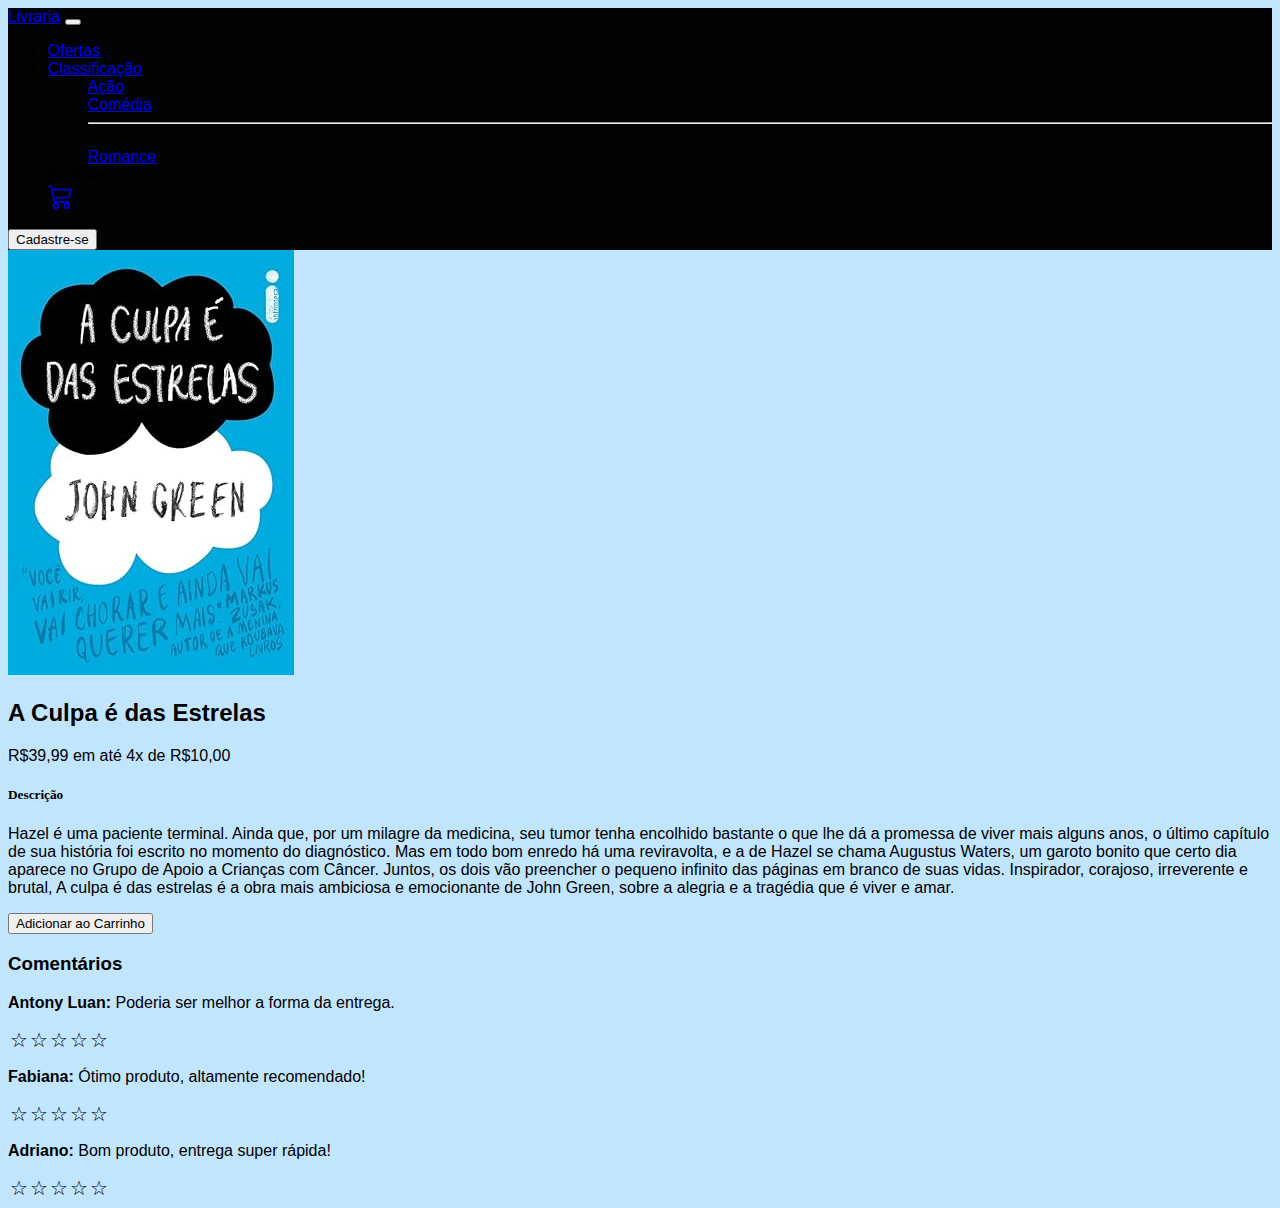
<file: acpde.html>
<!--Detalhe do produto--->
<!doctype html>
<html lang="pt-br">
  <head>
    <meta charset="utf-8">
    <meta name="viewport" content="width=device-width, initial-scale=1">
    <title>Detalhes</title>
    <link rel="stylesheet" href="style.css">
    <link href="https://cdn.jsdelivr.net/npm/bootstrap@5.3.2/dist/css/bootstrap.min.css" rel="stylesheet" integrity="sha384-T3c6CoIi6uLrA9TneNEoa7RxnatzjcDSCmG1MXxSR1GAsXEV/Dwwykc2MPK8M2HN" crossorigin="anonymous">


    <style>
      body {
          background-color: rgb(193, 229, 253);
      }
  </style>
    

<body>
      <!----nav---->
      <nav class="navbar navbar-expand-lg navbar-dark bg-dark">
        <div class="container-fluid">
          <a class="navbar-brand" href="index.html">Livraria</a>
          <button class="navbar-toggler" type="button" data-bs-toggle="collapse" data-bs-target="#navbarSupportedContent" aria-controls="navbarSupportedContent" aria-expanded="false" aria-label="Toggle navigation">
            <span class="navbar-toggler-icon"></span>
          </button>
          <div class="collapse navbar-collapse" id="navbarSupportedContent">
            <ul class="navbar-nav me-auto mb-2 mb-lg-0">
              <li class="nav-item">
                <a class="nav-link active" aria-current="page" href="ofertas.html">Ofertas</a>
              </li>

              <li class="nav-item dropdown">
                <a class="nav-link dropdown-toggle" href="#" role="button" data-bs-toggle="dropdown" aria-expanded="false">
                    Classificação
                </a>

                <ul class="dropdown-menu">
                  <li><a class="dropdown-item" href="ação.html">Ação</a></li>
                  <li><a class="dropdown-item" href="comédia.html">Comédia</a></li>
                  <li><hr class="dropdown-divider"></li>
                  <li><a class="dropdown-item" href="romance.html">Romance</a></li>
                </ul>
              </li>
              <li class="nav-item">
                <a class="nav-link disabled" aria-disabled="true">Biblioteca</a>
              </li>
              <a href="carrinho.html">
                <svg xmlns="http://www.w3.org/2000/svg" width="25" height="25" fill="currentColor" class="bi bi-cart3" viewBox="0 0 16 16">
                  <path d="M0 1.5A.5.5 0 0 1 .5 1H2a.5.5 0 0 1 .485.379L2.89 3H14.5a.5.5 0 0 1 .49.598l-1 5a.5.5 0 0 1-.465.401l-9.397.472L4.415 11H13a.5.5 0 0 1 0 1H4a.5.5 0 0 1-.491-.408L2.01 3.607 1.61 2H.5a.5.5 0 0 1-.5-.5M3.102 4l.84 4.479 9.144-.459L13.89 4H3.102zM5 12a2 2 0 1 0 0 4 2 2 0 0 0 0-4m7 0a2 2 0 1 0 0 4 2 2 0 0 0 0-4m-7 1a1 1 0 1 1 0 2 1 1 0 0 1 0-2m7 0a1 1 0 1 1 0 2 1 1 0 0 1 0-2"/>
                </svg>
              </a>
            </ul>
            <form class="d-flex" role="search">
              <a href="cadastrar.html" role="button"> <button type="button" class="btn btn-outline-success" type="submit">Cadastre-se</button>
              </a>
            </form>
          </div>
        </div>
      </nav>
      
      <!-- Detalhes do Produto -->
    <div class="container mt-5">
        <div class="row">
            <div class="col text-center">
                <img src="img/aCulpaEDasEstrelas.jpg" class="img-fluid" alt="">
            </div>
            <div class="col">
                <h2>A Culpa é das Estrelas</h2>
                <p class="lead">R$39,99 em até 4x de R$10,00</p>
                <h5>Descrição</h5>
                <p>Hazel é uma paciente terminal. Ainda que, por um milagre da medicina, seu tumor tenha encolhido bastante o que lhe dá a promessa de viver mais alguns anos, o último capítulo de sua história foi escrito no momento do diagnóstico.
                  Mas em todo bom enredo há uma reviravolta, e a de Hazel se chama Augustus Waters, um garoto bonito que certo dia aparece no Grupo de Apoio a Crianças com Câncer. Juntos, os dois vão preencher o pequeno infinito das páginas em branco de suas vidas.
                  Inspirador, corajoso, irreverente e brutal, A culpa é das estrelas é a obra mais ambiciosa e emocionante de John Green, sobre a alegria e a tragédia que é viver e amar.</p>
                <a href="carrinho.html">    
                <button type="button" class="btn btn-primary">Adicionar ao Carrinho</button>
                </a>
            </div>
        </div>

        <!-- Seção de Comentários -->
        <div class="mt-5">
            <h3>Comentários</h3>
            <div class="media">
              <p><strong>Antony Luan:</strong> Poderia ser melhor a forma da entrega.</p>
              <div class="rating">
                  <span>☆</span><span>☆</span><span>☆</span><span>☆</span><span>☆</span>
              </div>
            </div>
            <div class="media">
              <p><strong>Fabiana:</strong> Ótimo produto, altamente recomendado!</p>
            <div class="rating">
                <span>☆</span><span>☆</span><span>☆</span><span>☆</span><span>☆</span>
            </div>
            <div class="media">
              <p><strong>Adriano:</strong> Bom produto, entrega super rápida!</p>
            <div class="rating">
                <span>☆</span><span>☆</span><span>☆</span><span>☆</span><span>☆</span>
            </div>
            </div>
        </div>
    </div>
    
     



    <script src="https://cdn.jsdelivr.net/npm/bootstrap@5.3.2/dist/js/bootstrap.bundle.min.js" integrity="sha384-C6RzsynM9kWDrMNeT87bh95OGNyZPhcTNXj1NW7RuBCsyN/o0jlpcV8Qyq46cDfL" crossorigin="anonymous"></script>
  </body>
</html>
</file>
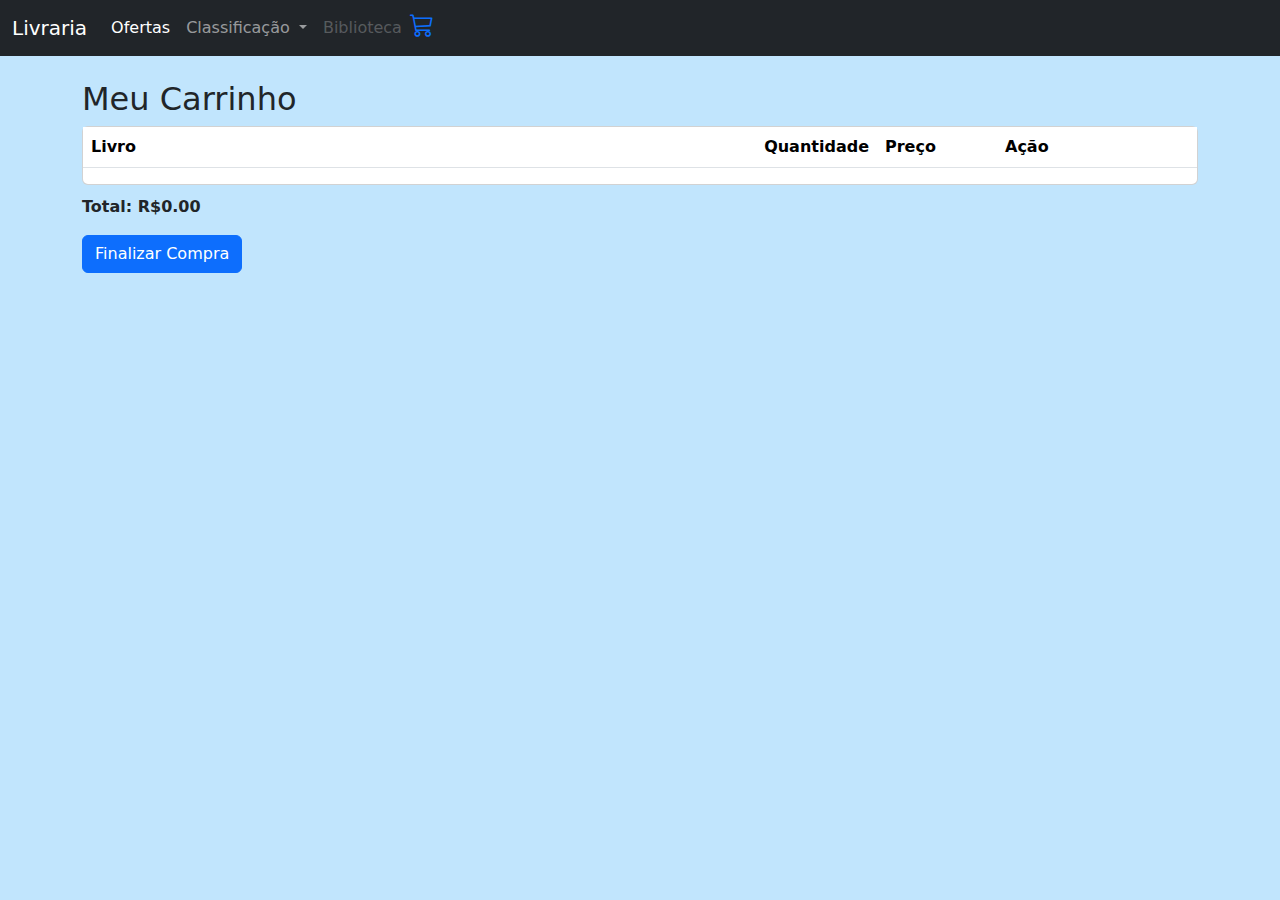
<file: carrinho.html>
<!DOCTYPE html>
<html lang="en">
<head>
  <meta charset="UTF-8">
  <meta name="viewport" content="width=device-width, initial-scale=1.0">
  <title>Carrinho</title>
  <link rel="stylesheet" href="https://cdn.jsdelivr.net/npm/bootstrap@5.3.3/dist/css/bootstrap.min.css" />
  <link rel="stylesheet" href="https://cdn.jsdelivr.net/npm/bootstrap-icons@1.11.3/font/bootstrap-icons.min.css">
  <style>
    body {
      background-color: rgb(193, 229, 253);
    }
    .cart-item {
      border-bottom: 1px solid #f0eded;
      padding: 10px;
      margin-bottom: 10px;
    }
    .total {
      font-weight: bold;
      margin-top: 10px;
    }
    .img-sm {
      width: 90px;
      max-height: auto;
      object-fit: cover;
    }
    .price {
      color: #141b12;
      font-size: 18px;
      font-weight: bold;
    }
  </style>
</head>
<body>

  <!--nav-->
  <nav class="navbar navbar-expand-lg navbar-dark bg-dark">
    <div class="container-fluid">
      <a class="navbar-brand" href="index.html">Livraria</a>
      <button class="navbar-toggler" type="button" data-bs-toggle="collapse" data-bs-target="#navbarSupportedContent" aria-controls="navbarSupportedContent" aria-expanded="false" aria-label="Toggle navigation">
        <span class="navbar-toggler-icon"></span>
      </button>
      <div class="collapse navbar-collapse" id="navbarSupportedContent">
        <ul class="navbar-nav me-auto mb-2 mb-lg-0">
          <li class="nav-item">
            <a class="nav-link active" aria-current="page" href="ofertas.html">Ofertas</a>
          </li>
          <li class="nav-item dropdown">
            <a class="nav-link dropdown-toggle" href="#" role="button" data-bs-toggle="dropdown" aria-expanded="false">
              Classificação
            </a>
            <ul class="dropdown-menu">
              <li><a class="dropdown-item" href="ação.html">Ação</a></li>
              <li><a class="dropdown-item" href="comédia.html">Comédia</a></li>
              <li><hr class="dropdown-divider"></li>
              <li><a class="dropdown-item" href="romance.html">Romance</a></li>
            </ul>
          </li>
          <li class="nav-item">
            <a class="nav-link disabled" aria-disabled="true">Biblioteca</a>
          </li>
          <li class="nav-item">
            <a href="carrinho.html">
              <i class="bi bi-cart3" style="font-size: 1.5rem;"></i>
            </a>
          </li>
        </ul>
      </div>
    </div>
  </nav>

  <!--main content-->
  <div class="container mt-4">
    <h2>Meu Carrinho</h2>

    <div class="card">
      <table class="table table-hover shopping-cart-wrap">
        <thead class="text-muted">
          <tr>
            <th scope="col">Livro</th>
            <th scope="col" width="120">Quantidade</th>
            <th scope="col" width="120">Preço</th>
            <th scope="col" width="200" class="text-right">Ação</th>
          </tr>
        </thead>
        <tbody id="produtos"></tbody>
      </table>
    </div> 
    <!-- card -->

    <div class="total">
      <p id="total">Total: R$0.00</p>
      <a href="finalizar.html">
        <button class="btn btn-primary">Finalizar Compra</button>
      </a>
    </div>
  </div>
  

  <script src="https://cdn.jsdelivr.net/npm/bootstrap@5.3.3/dist/js/bootstrap.bundle.min.js"></script>
  <script>
    const carrinho = JSON.parse(localStorage.getItem('carrinho')) || [];
    console.log(carrinho[0])

    function atualizarCarrinho() {
      const produtosEl = document.getElementById('produtos');
      produtosEl.innerHTML = '';
      let total = 0;

      carrinho.forEach((item) => {
        fetch(`http://localhost:3000/products/${item.id}`)
          .then(response => response.json())
          .then(data => {
            const subtotal = data.preco * item.quantidade;
            total += subtotal;
            produtosEl.innerHTML += `
              <tr>
                <td>
                  <figure class="media">
                    <div class="img-wrap"><img src="${data.image}" class="img-thumbnail img-sm"></div>
                    <figcaption class="media-body">
                      <h6 class="title text-truncate">${data.titulo}</h6>
                    </figcaption>
                  </figure>
                </td>
                <td>
                  <input type="number" value="${item.quantidade}" min="1" max="10" class="form-control" onchange="atualizarQuantidade(this, ${data.id})">
                </td>
                <td>
                  <div class="price-wrap">
                    <var class="price">R$ ${subtotal}</var>
                  </div>
                </td>
                <td class="text-right">
                  <a href="#" class="btn btn-outline-danger" onclick="remover(${data.id})"> × Remove</a>
                </td>
              </tr>
            `;
            document.getElementById('total').innerText = `Total: R$ ${(total).toFixed(2)}`;
          });
      });
    }

    function atualizarQuantidade(el, id) {
      const novaQuantidade = Number(el.value);
      const item = carrinho.find(i => i.id === id);
      if (item) {
        item.quantidade = novaQuantidade;
        localStorage.setItem('carrinho', JSON.stringify(carrinho));
        atualizarCarrinho();
      }
    }

    function remover(id) {
      const index = carrinho.findIndex(i => i.id === id);
      if (index > -1) {
        carrinho.splice(index, 1);
        localStorage.setItem('carrinho', JSON.stringify(carrinho));
        atualizarCarrinho();
      }
    }

    atualizarCarrinho();
  </script>
</body>
</html>
</file>
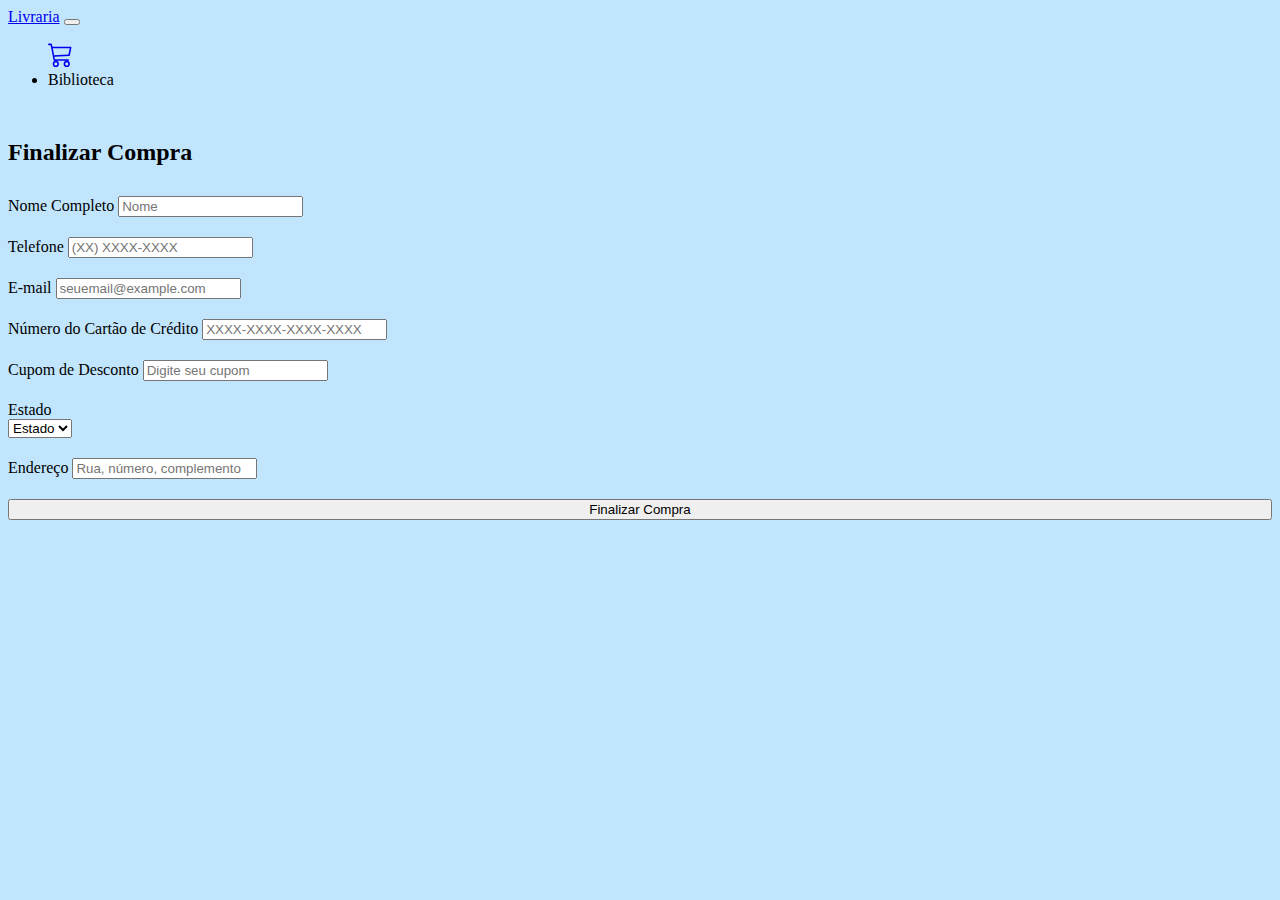
<file: finalizar.html>
<!--forms de finalizar compra------>
<!DOCTYPE html>
<html lang="en">
<head>
    <meta charset="UTF-8">
    <meta name="viewport" content="width=device-width, initial-scale=1">
    <title>Finalizar Compra</title>
    <link href="https://cdn.jsdelivr.net/npm/bootstrap@5.3.2/dist/css/bootstrap.min.css" rel="stylesheet" integrity="sha384-T3c6CoIi6uLrA9TneNEoa7RxnatzjcDSCmG1MXxSR1GAsXEV/Dwwykc2MPK8M2HN" crossorigin="anonymous">
    <style>
         body {
          background-color: rgb(193, 229, 253);
      }

        .container {
            margin-top: 50px;
        }

        h2 {
            margin-bottom: 30px;
        }

        form {
            margin-bottom: 30px;
        }

        .form-group {
            margin-bottom: 20px;
        }

        .btn-primary {
            width: 100%;
        }
    </style>
</head>
<body>


    <!----nav---->
    <nav class="navbar navbar-expand-lg navbar-dark bg-dark">
        <div class="container-fluid">
          <a class="navbar-brand" href="index.html">Livraria</a>
          <button class="navbar-toggler" type="button" data-bs-toggle="collapse" data-bs-target="#navbarSupportedContent" aria-controls="navbarSupportedContent" aria-expanded="false" aria-label="Toggle navigation">
            <span class="navbar-toggler-icon"></span>
          </button>
          <div class="collapse navbar-collapse" id="navbarSupportedContent">
            <ul class="navbar-nav me-auto mb-2 mb-lg-0">
      
                <a href="carrinho.html">
                    <svg xmlns="http://www.w3.org/2000/svg" width="25" height="25" fill="currentColor" class="bi bi-cart3" viewBox="0 0 16 16">
                      <path d="M0 1.5A.5.5 0 0 1 .5 1H2a.5.5 0 0 1 .485.379L2.89 3H14.5a.5.5 0 0 1 .49.598l-1 5a.5.5 0 0 1-.465.401l-9.397.472L4.415 11H13a.5.5 0 0 1 0 1H4a.5.5 0 0 1-.491-.408L2.01 3.607 1.61 2H.5a.5.5 0 0 1-.5-.5M3.102 4l.84 4.479 9.144-.459L13.89 4H3.102zM5 12a2 2 0 1 0 0 4 2 2 0 0 0 0-4m7 0a2 2 0 1 0 0 4 2 2 0 0 0 0-4m-7 1a1 1 0 1 1 0 2 1 1 0 0 1 0-2m7 0a1 1 0 1 1 0 2 1 1 0 0 1 0-2"/>
                    </svg>
                  </a>
              <li class="nav-item">
                <a class="nav-link disabled" aria-disabled="true">Biblioteca</a>
              </li>
            </ul>
          </div>
        </div>
      </nav>



    <!---forms para finalização da compra---->
    <div class="container">
    <h2 class="text-center">Finalizar Compra</h2>
    <form>
        <div class="row">
            <div class="col-md-6">
                <div class="form-group">
                    <label for="inputAddress">Nome Completo</label>
                    <input type="text" class="form-control" id="inputAddress" placeholder="Nome">
                </div>
            </div>
            <div class="col-md-6">
                <div class="form-group">
                    <label for="inputPhone">Telefone</label>
                    <input type="tel" class="form-control" id="inputPhone" placeholder="(XX) XXXX-XXXX">
                </div>
            </div>
        </div>

        <div class="row">
            <div class="col-md-6">
                <div class="form-group">
                    <label for="inputEmail">E-mail</label>
                    <input type="email" class="form-control" id="inputEmail" placeholder="seuemail@example.com">
                </div>
            </div>
            <div class="col-md-6">
                <div class="form-group">
                    <label for="inputCard">Número do Cartão de Crédito</label>
                    <input type="text" class="form-control" id="inputCard" placeholder="XXXX-XXXX-XXXX-XXXX">
                </div>
            </div>
        </div>

        <div class="row">
            <div class="col-md-6">
                <div class="form-group">
                    <label for="inputCoupon">Cupom de Desconto</label>
                    <input type="text" class="form-control" id="inputCoupon" placeholder="Digite seu cupom">
                </div>
            </div>
        </div>

        <div class="row">
        <div class="col-md-4">
            <label for="estado" class="form-label">Estado</label>
            <div class="form-group">
            <select id="estado" class="form-select">
              <option selected>Estado</option>
              <option>BA</option>
              <option>AL</option>
              <option>SP</option>
              <option>RJ</option>
            </select>
          </div>
        </div>
        </div>
        <div class="row">
            <div class="col-md-6">
                <div class="form-group">
                    <label for="inputAddress">Endereço</label>
                    <input type="text" class="form-control" id="inputAddress" placeholder="Rua, número, complemento">
                </div>
            </div>


        <button type="submit" class="btn btn-primary">Finalizar Compra</button>
    </form>
</div>

<script src="https://cdn.jsdelivr.net/npm/bootstrap@5.3.2/dist/js/bootstrap.bundle.min.js" integrity="sha384-C6RzsynM9kWDrMNeT87bh95OGNyZPhcTNXj1NW7RuBCsyN/o0jlpcV8Qyq46cDfL" crossorigin="anonymous"></script>
</body>
</html>
</file>
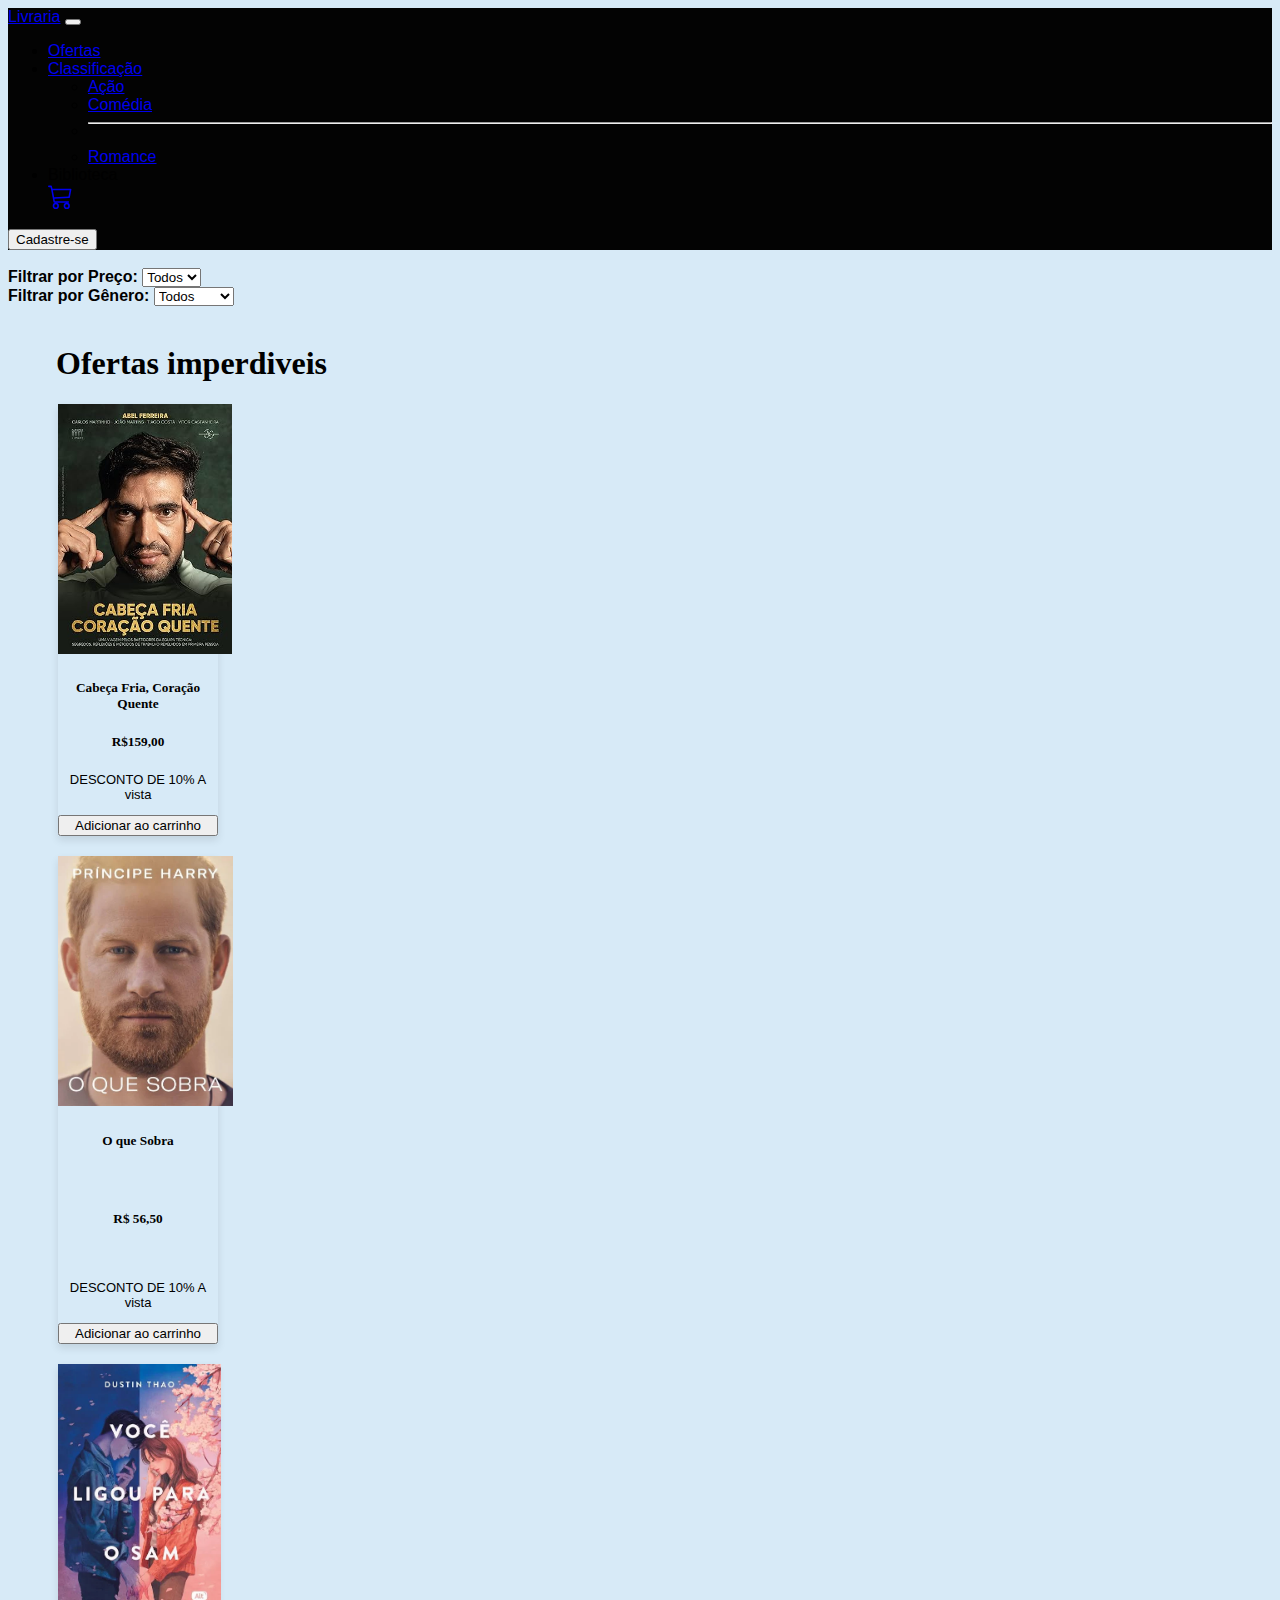
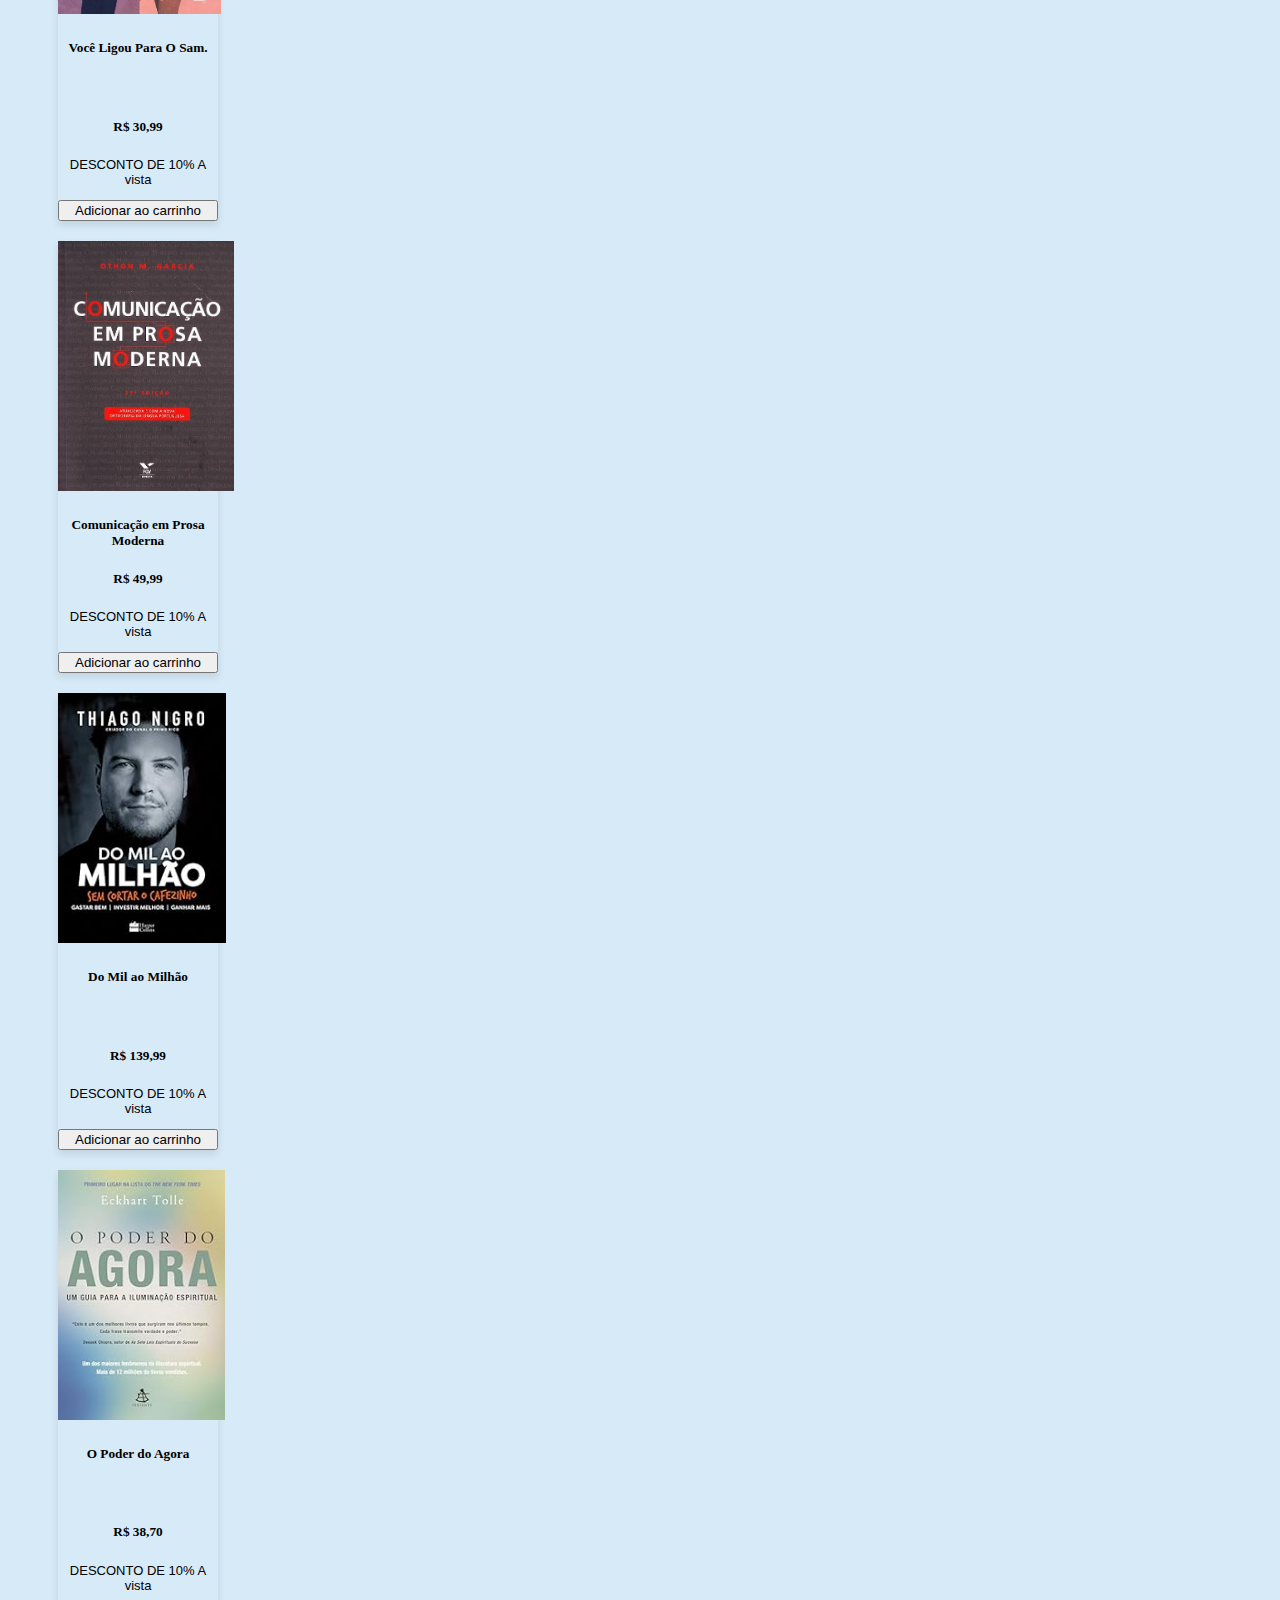
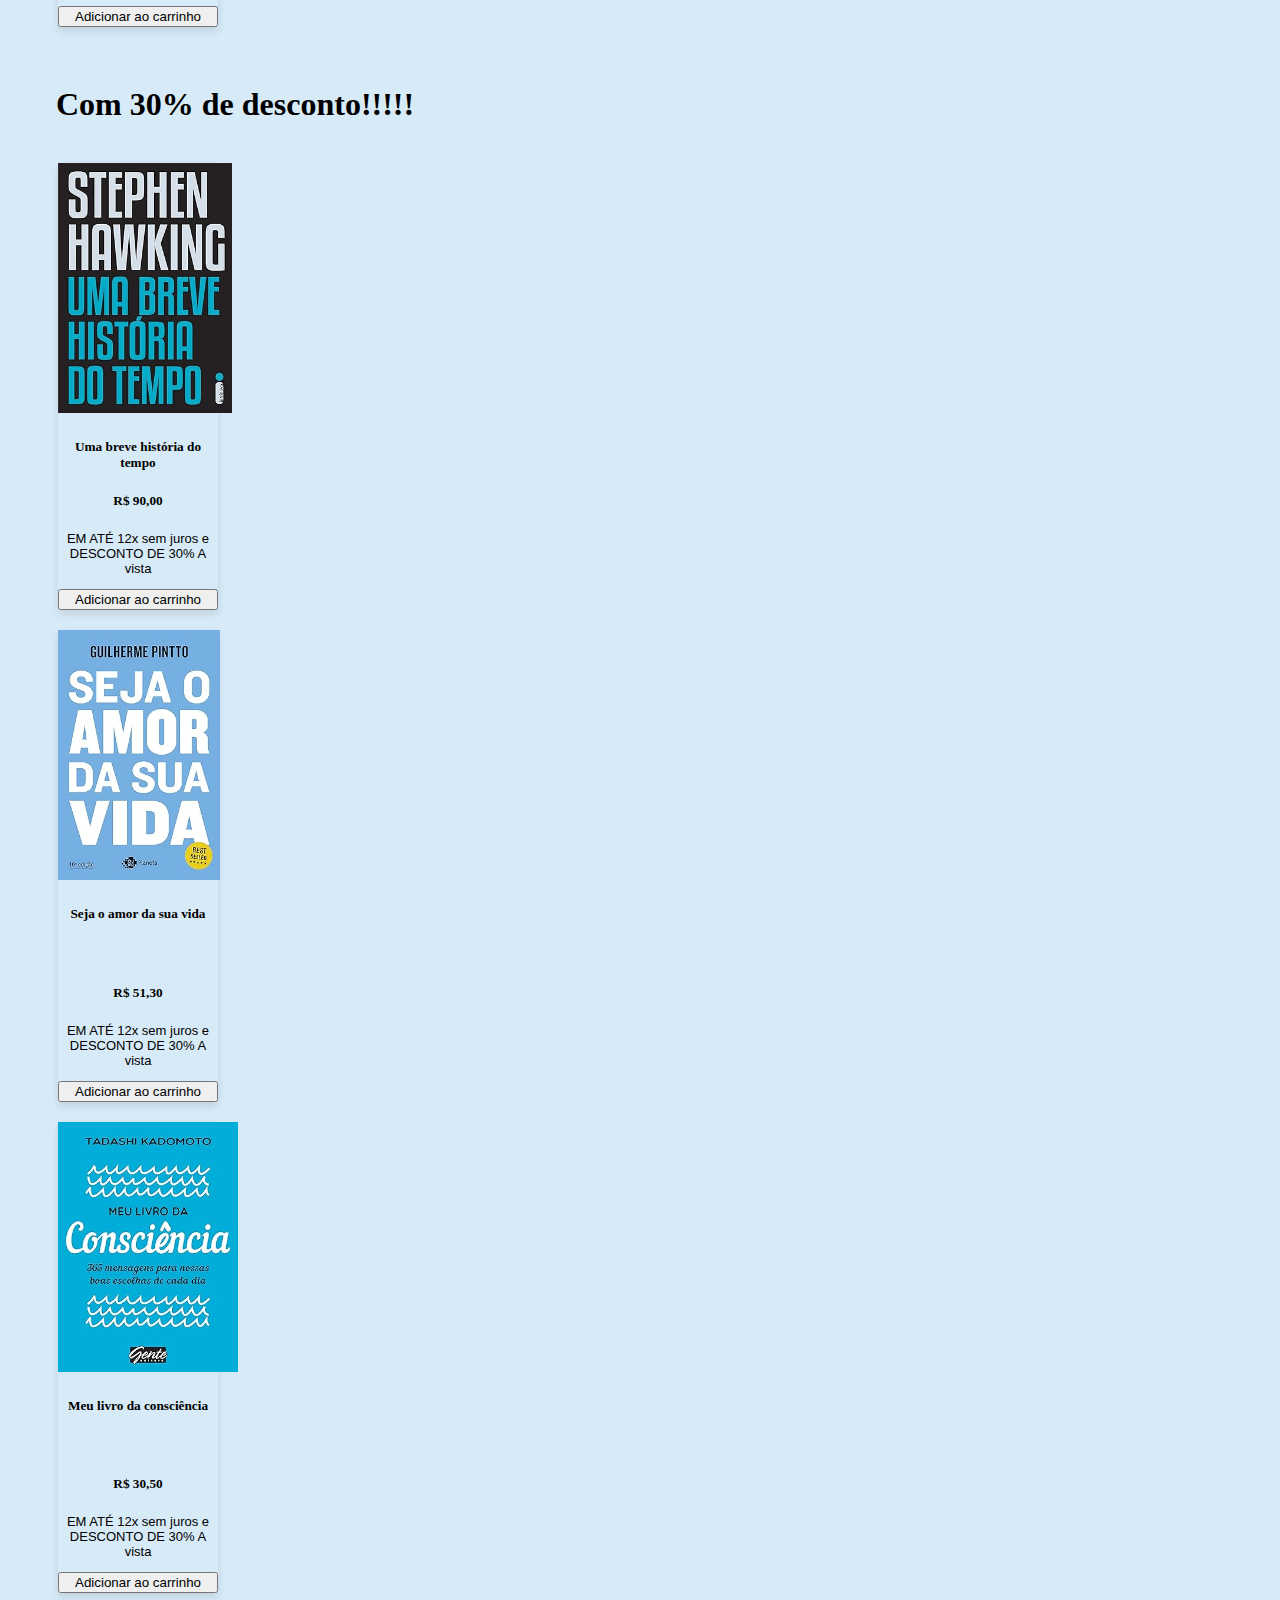
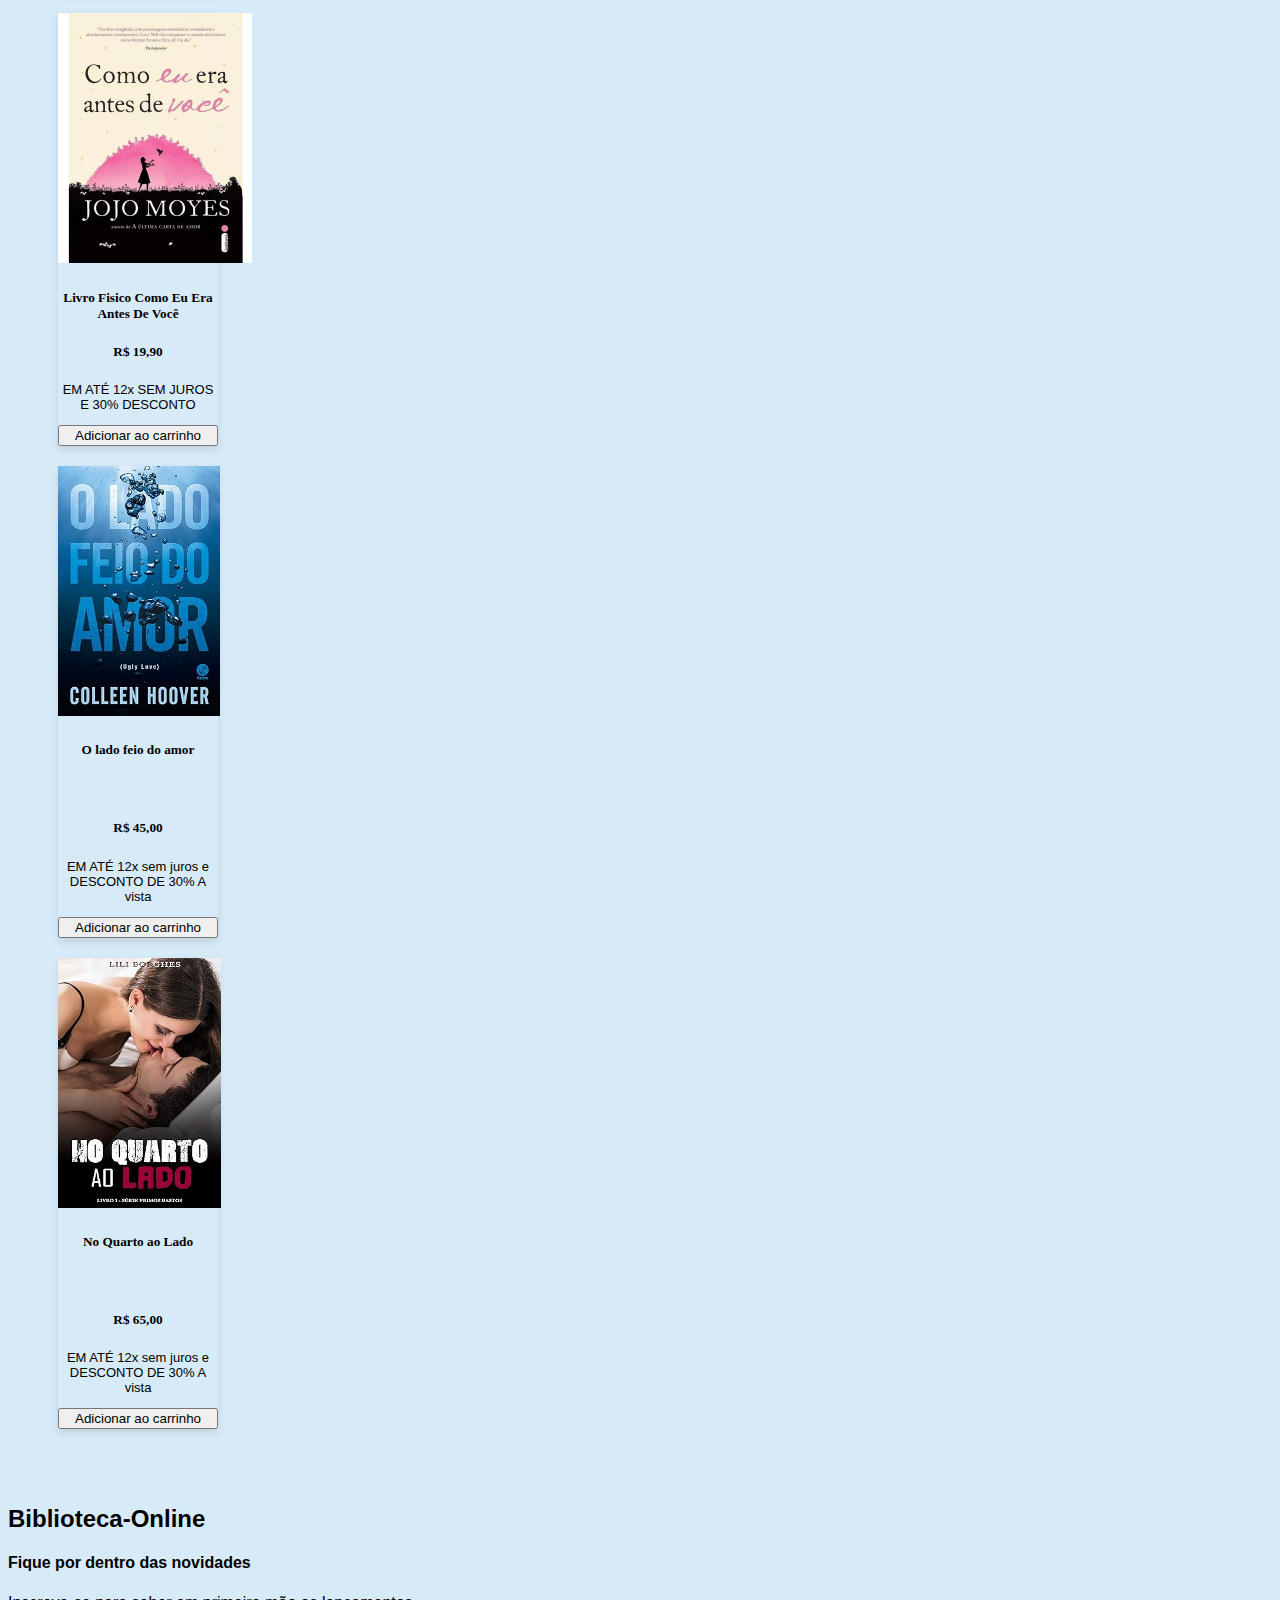
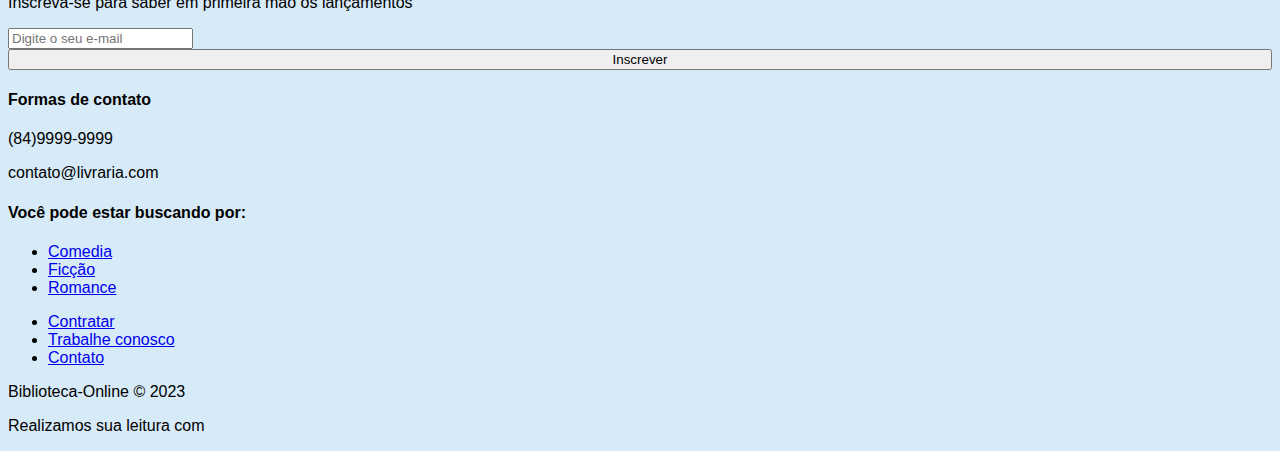
<file: ofertas.html>
<!--ofertas-->
<!doctype html>
<html lang="en">
  <head>
    <meta charset="utf-8">
    <meta name="viewport" content="width=device-width, initial-scale=1">
    <link rel="stylesheet" href="style.css">
    <title>Ofertas</title>
    <link href="https://cdn.jsdelivr.net/npm/bootstrap@5.3.2/dist/css/bootstrap.min.css" rel="stylesheet" integrity="sha384-T3c6CoIi6uLrA9TneNEoa7RxnatzjcDSCmG1MXxSR1GAsXEV/Dwwykc2MPK8M2HN" crossorigin="anonymous">
    <style>
      body {
          background-color: rgb(215, 234, 247);
      }
  </style>


  </head>
  <body>

    <!----nav---->
    <nav class="navbar navbar-expand-lg navbar-dark bg-dark">
      <div class="container-fluid">
        <a class="navbar-brand" href="index.html">Livraria</a>
        <button class="navbar-toggler" type="button" data-bs-toggle="collapse" data-bs-target="#navbarSupportedContent" aria-controls="navbarSupportedContent" aria-expanded="false" aria-label="Toggle navigation">
          <span class="navbar-toggler-icon"></span>
        </button>

        <div class="collapse navbar-collapse" id="navbarSupportedContent">
          <ul class="navbar-nav me-auto mb-2 mb-lg-0">

            <li class="nav-item">
              <a class="nav-link active" aria-current="page" href="ofertas.html">Ofertas</a>
            </li>

            <li class="nav-item dropdown">
              <a class="nav-link dropdown-toggle" href="#" role="button" data-bs-toggle="dropdown" aria-expanded="false">
                  Classificação
              </a>
              <ul class="dropdown-menu">
                <li><a class="dropdown-item" href="ação.html">Ação</a></li>
                <li><a class="dropdown-item" href="comédia.html">Comédia</a></li>
                <li><hr class="dropdown-divider"></li>
                <li><a class="dropdown-item" href="romance.html">Romance</a></li>
              </ul>
            </li>

            <li class="nav-item">
              <a class="nav-link disabled" aria-disabled="true">Biblioteca</a>
            </li>

            <!--carrinho-->
            <a href="carrinho.html">
              <svg xmlns="http://www.w3.org/2000/svg" width="25" height="25" fill="currentColor" class="bi bi-cart3" viewBox="0 0 16 16">
                <path d="M0 1.5A.5.5 0 0 1 .5 1H2a.5.5 0 0 1 .485.379L2.89 3H14.5a.5.5 0 0 1 .49.598l-1 5a.5.5 0 0 1-.465.401l-9.397.472L4.415 11H13a.5.5 0 0 1 0 1H4a.5.5 0 0 1-.491-.408L2.01 3.607 1.61 2H.5a.5.5 0 0 1-.5-.5M3.102 4l.84 4.479 9.144-.459L13.89 4H3.102zM5 12a2 2 0 1 0 0 4 2 2 0 0 0 0-4m7 0a2 2 0 1 0 0 4 2 2 0 0 0 0-4m-7 1a1 1 0 1 1 0 2 1 1 0 0 1 0-2m7 0a1 1 0 1 1 0 2 1 1 0 0 1 0-2"/>
              </svg>
            </a>
          </ul>
          <form class="d-flex" role="search">
            <a href="cadastrar.html" role="button"> <button type="button" class="btn btn-outline-success" type="submit">Cadastre-se</button>
            </a>
          </form>
        </div>
      </div>
    </nav>

    <!---filtrar-->
    <br>
    <div class="container mt-4">
      <form id="filterForm">
        <div class="row">
          <div class="col-md-3 mb-3">
            <label for="priceFilter" class="form-label">Filtrar por Preço:</label>
            <select class="form-select" id="priceFilter" name="priceFilter">
              <option value="all">Todos</option>
              <option value="low">Baixo</option>
              <option value="medium">Médio</option>
              <option value="high">Alto</option>
            </select>
          </div>
          <div class="col-md-3 mb-3">
            <label for="colorFilter" class="form-label">Filtrar por Gênero:</label>
            <select class="form-select" id="colorFilter" name="colorFilter">
              <option value="all">Todos</option>
              <option value="red">Romance</option>
              <option value="blue">Ação</option>
              <option value="green">Comédia</option>
            </select>
          </div>
        </div>
      </form>
    </div>

    <br>
    <h1 class="text-uppercase" style="margin-left:3rem; font-family: 'Times New Roman', Times, serif; ";>Ofertas imperdiveis</h1>

    <!--cards-->
    <div class="vendas">
      <div class="row row-cols-1 row-cols-md-6 g-1 m-auto" >
    <div class="col">
      <div class="card" style="width: 10rem; justify-items: center; display:inline-block; padding: 0px; margin-left: 50px;">
        <img src="img/coração quente.jpg" class="card-img-top" alt="...">
        <div class="card-body">
          <h5 class="card-title">Cabeça Fria, Coração Quente</h5>
          <h5 class="card-text"> R$159,00 </h5>
          <p class="card-text" style="font-size:small;" > DESCONTO DE 10% A vista </p>
          <a href="carrinho.html">
          <button type="button" class="btn btn-dark">Adicionar ao carrinho</button>
          </a>
        </div>
      </div>
    </div>
    <div class="col">
      <div class="card" style="width: 10rem; justify-items: center; display:inline-block; padding: 0px; margin-left: 50px;">
        <img src="img/principe harry.webp" class="card-img-top" alt="...">
        <div class="card-body">
          <h5 class="card-title">O que Sobra</h5>
          <br>
          <h5 class="card-text"> R$ 56,50 </h5>
          <br>
          <p class="card-text" style="font-size:small;" > DESCONTO DE 10% A vista </p>
          <a href="carrinho.html">
          <button type="button" class="btn btn-dark">Adicionar ao carrinho</button>
          </a>
        </div>
      </div>
    </div>
    <div class="col">
      <div class="card" style= "width: 10rem; justify-items: center; display:inline-block; padding: 0px; margin-left: 50px;">
        <img src="img/vc lembrou.webp" class="card-img-top" alt="...">
        <div class="card-body">
          <h5 class="card-title">Você Ligou Para O Sam.</h5>
          <br>
          <h5 class="card-text"> R$ 30,99 </h5>
          <p class="card-text" style="font-size:small;" > DESCONTO DE 10% A vista </p>
          <a href="carrinho.html">
          <button type="button" class="btn btn-dark">Adicionar ao carrinho</button>
          </a>
        </div>
      </div>
    </div>
    <div class="col">
      <div class="card" style= "width: 10rem; justify-items: center; display:inline-block; padding: 0px; margin-left: 50px;">
        <img src="img/proza.webp" class="card-img-top" alt="...">
        <div class="card-body">
          <h5 class="card-title">Comunicação em Prosa Moderna</h5>
          <h5 class="card-text">R$ 49,99</h5>
          <p class="card-text" style="font-size:small;" > DESCONTO DE 10% A vista </p>
          <a href="carrinho.html">
          <button type="button" class="btn btn-dark">Adicionar ao carrinho</button>
          </a>
        </div>
      </div>
    </div>
    <div class="col">
      <div class="card" style= "width: 10rem; justify-items: center; display:inline-block; padding: 0px; margin-left: 50px;">
        <img src="img/thiago.jpg" class="card-img-top" alt="...">
        <div class="card-body">
          <h5 class="card-title">Do Mil ao Milhão</h5>
          <br>
          <h5 class="card-text">R$ 139,99</h5>
          <p class="card-text" style="font-size:small;" > DESCONTO DE 10% A vista </p>
          <a href="carrinho.html">
          <button type="button" class="btn btn-dark">Adicionar ao carrinho</button>
          </a>
        </div>
      </div>
    </div>
    <div class="col">
      <div class="card" style= "width: 10rem; justify-items: center; display:inline-block; padding: 0px; margin-left: 50px;">
        <img src="img/o poder do agr.jpg" class="card-img-top" alt="...">
        <div class="card-body">
          <h5 class="card-title">O Poder do Agora</h5>
          <br>
          <h5 class="card-text">R$ 38,70</h5>
          <p class="card-text" style="font-size:small;" > DESCONTO DE 10% A vista </p>
          <a href="carrinho.html">
          <button type="button" class="btn btn-dark">Adicionar ao carrinho</button>
          </a>
        </div>
      </div>
    </div>
 </div> 
<br>

   <h1 class="text-uppercase" style="margin-left:3rem; font-family: 'Times New Roman', Times, serif; ";>Com 30% de desconto!!!!!</h1>
<br>  

    <div class="vendas">
      <div class="row row-cols-1 row-cols-md-6 g-1 m-auto" >
          <div class="col">
            <div class="card" style="width: 10rem; justify-items: center; display:inline-block; padding: 0px; margin-left: 50px;">
              <img src="img/uma breve.jpg" class="card-img-top" alt="...">
              <div class="card-body">
                <h5 class="card-title">Uma breve história do tempo</h5>
                <h5 class="card-text"> R$ 90,00 </h5>
                <p class="card-text" style="font-size:small;" > EM ATÉ 12x sem juros e DESCONTO DE 30% A vista </p>
                <a href="carrinho.html">
                <button type="button" class="btn btn-dark">Adicionar ao carrinho</button>
                </a>
              </div>
            </div>
          </div>
      <div class="col">
        <div class="card" style="width: 10rem; justify-items: center; display:inline-block; padding: 0px; margin-left: 50px;">
          <img src="img/amor da sua vida.jpg" class="card-img-top" alt="...">
          <div class="card-body">
            <h5 class="card-title">Seja o amor da sua vida</h5>
            <br>
            <h5 class="card-text"> R$ 51,30 </h5>
            <p class="card-text" style="font-size:small;" > EM ATÉ 12x sem juros e DESCONTO DE 30% A vista </p>
            <a href="carrinho.html">
            <button type="button" class="btn btn-dark">Adicionar ao carrinho</button>
            </a>
          </div>
        </div>
      </div>
      <div class="col">
        <div class="card" style= "width: 10rem; justify-items: center; display:inline-block; padding: 0px; margin-left: 50px;">
          <img src="img/consciencia.jpg" class="card-img-top" alt="...">
          <div class="card-body">
            <h5 class="card-title">Meu livro da consciência</h5>
            <br>
            <h5 class="card-text"> R$ 30,50 </h5>
            <p class="card-text" style="font-size:small;" > EM ATÉ 12x sem juros e DESCONTO DE 30% A vista </p>
            <a href="carrinho.html">
            <button type="button" class="btn btn-dark">Adicionar ao carrinho</button>
            </a>
          </div>
        </div>
      </div>
      <div class="col">
        <div class="card" style= "width: 10rem; justify-items: center; display:inline-block; padding: 0px; margin-left: 50px;">
          <img src="img/como eu era antes de vc.webp" class="card-img-top" alt="...">
          <div class="card-body">
            <h5 class="card-title">Livro Fisico Como Eu Era Antes De Você</h5>
            <h5 class="card-text">R$ 19,90</h5>
            <p class="card-text" style="font-size:small;" > EM ATÉ 12x SEM JUROS E 30% DESCONTO </p>
            <a href="carrinho.html">
            <button  type="button" class="btn btn-dark">Adicionar ao carrinho</button>
            </a>
          </div>
        </div>
      </div>
      <div class="col">
        <div class="card" style= "width: 10rem; justify-items: center; display:inline-block; padding: 0px; margin-left: 50px;">
          <img src="img/o lado feio.jpg" class="card-img-top" alt="...">
          <div class="card-body">
            <h5 class="card-title">O lado feio do amor</h5>
            <br>
            <h5 class="card-text">R$ 45,00</h5>
            <p class="card-text" style="font-size:small;" > EM ATÉ 12x sem juros e DESCONTO DE 30% A vista </p>
            <a href="carrinho.html">
            <button  type="button" class="btn btn-dark">Adicionar ao carrinho</button>
            </a>
          </div>
        </div>
      </div>
      <div class="col">
        <div class="card" style= "width: 10rem; justify-items: center; display:inline-block; padding: 0px; margin-left: 50px;">
          <img src="img/no quarto ao lado.jpg" class="card-img-top" alt="...">
          <div class="card-body">
            <h5 class="card-title">No Quarto ao Lado</h5>
            <br>
            <h5 class="card-text">R$ 65,00</h5>
            <p class="card-text" style="font-size:small;" > EM ATÉ 12x sem juros e DESCONTO DE 30% A vista </p>
            <a href="carrinho.html">
            <button  type="button" class="btn btn-dark">Adicionar ao carrinho</button>
            </a>
          </div>
        </div>
      </div>
    </div> 
    <br>
    <br>
    
      <!-- Roda pé -->
      <footer class="container-fluid bg-dark" id="footer">
        <div class="container">
          <div class="row">
            <!-- Roda pé -->
            <div class="col-12" id="footer-top">
              <div class="row justify-content-between">
                <div class="col-4 text-light">
                  <h2>
                    Biblioteca-Online
                  </h2>
                </div>
                <div class="col-4" id="social-icons">
                  <i class="bi bi-facebook"></i>
                  <i class="bi bi-instagram"></i>
                  <i class="bi bi-youtube"></i>
                  <i class="bi bi-twitter"></i>
                </div>
              </div>
            </div>
            <!-- detalhes -->
            <div class="col-12" id="footer-details">
              <div class="row">
                <div class="col-12 col-md-4 text-light" id="news-container">
                  <h4>Fique por dentro das novidades</h4>
                  <p class="secondary-color">
                    Inscreva-se para saber em primeira mão os lançamentos
                  </p>
                  <form>
                    <div class="mb-3">
                      <input
                        type="email"
                        class="form-control"
                        placeholder="Digite o seu e-mail"
                      />
                    </div>
                    <button class="btn btn-dark bg-light text-dark">Inscrever</button>
                  </form>
                </div>
                <div class="col-12 col-md-4 text-light" id="contact-container">
                  <h4>Formas de contato</h4>
                  <p class="secondary-color">(84)9999-9999</p>
                  <p class="secondary-color">contato@livraria.com</p>
                </div>
                <div class="col-12 col-md-4 text-light" id="links-container">
                  <div class="row">
                    <h4>Você pode estar buscando por:</h4>
                    <div class="col-6">
                      <ul class="list-unstyled">
                        <li><a href="#" class="secondary-color">Comedia</a></li>
                        <li><a href="#" class="secondary-color">Ficção</a></li>
                        <li><a href="#" class="secondary-color">Romance</a></li>
                      </ul>
                    </div>
                    <div class="col-6 text-light">
                      <ul class="list-unstyled">
                        <li><a href="#" class="secondary-color">Contratar</a></li>
                        <li>
                          <a href="#" class="secondary-color">Trabalhe conosco</a>
                        </li>
                        <li><a href="#" class="secondary-color">Contato</a></li>
                      </ul>
                    </div>
                  </div>
                </div>
              </div>
            </div>
            <!--butons -->
            <div class="col-12" id="footer-bottom">
              <div class="row justify-content-between">
                <div class="col-12 col-md-3">
                  <p class="secondary-color">Biblioteca-Online &copy; 2023</p>
                </div>
                <div class="col-12 col-md-3 text-light">
                  <p class="secondary-color">
                    Realizamos sua leitura com
                    <i class="bi bi-heart"></i>
                  </p>
                </div>
              </div>
            </div>
          </div>
        </div>





    <script src="https://cdn.jsdelivr.net/npm/bootstrap@5.3.2/dist/js/bootstrap.bundle.min.js" integrity="sha384-C6RzsynM9kWDrMNeT87bh95OGNyZPhcTNXj1NW7RuBCsyN/o0jlpcV8Qyq46cDfL" crossorigin="anonymous"></script>
  </body>
</html>
</file>
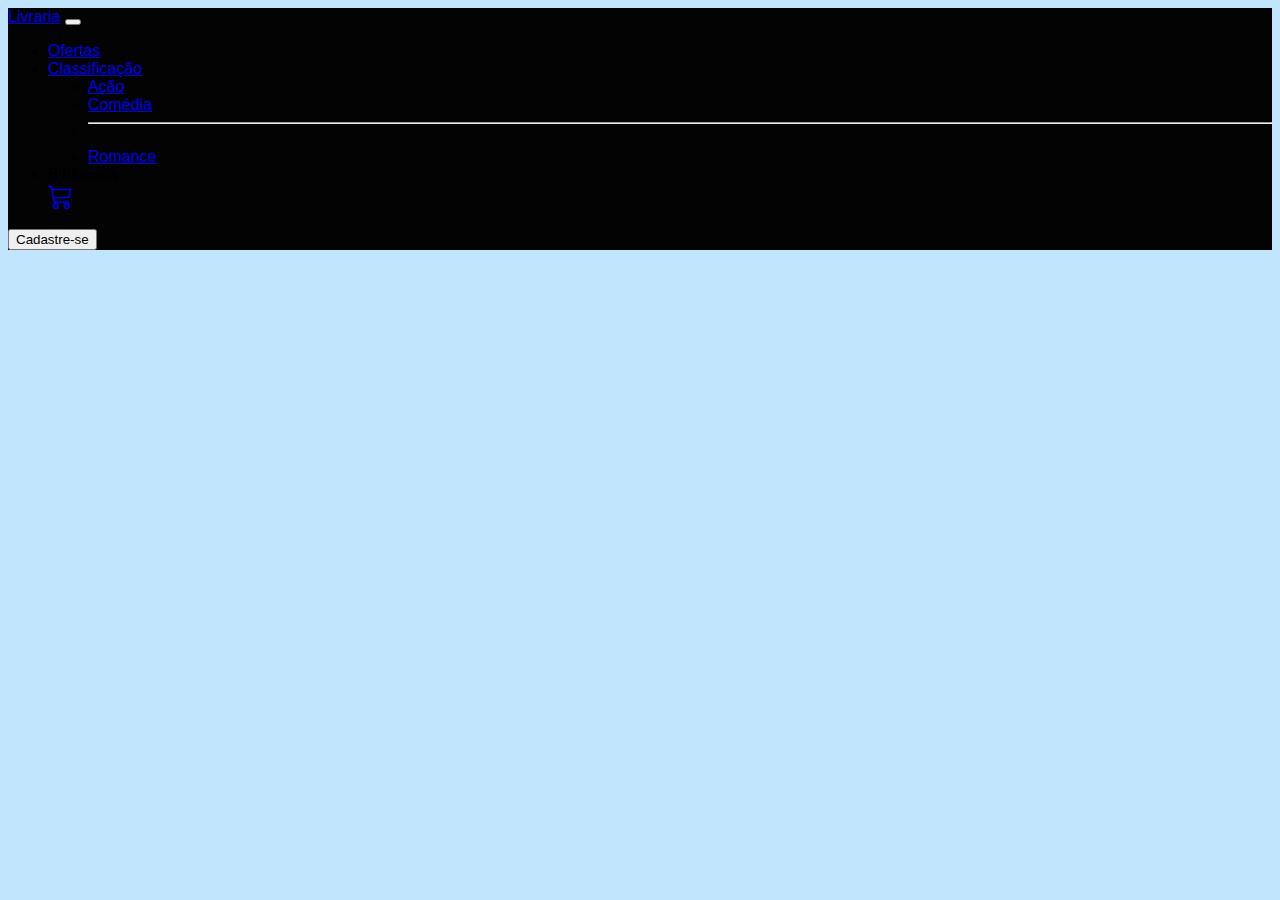
<file: produto.html>
<!DOCTYPE html>
<html lang="en">

<head>
    <meta charset="UTF-8">
    <meta name="viewport" content="width=device-width, initial-scale=1.0">
    <title>detalhesProduto</title>
    <link rel="stylesheet" href="style.css">
    <link href="https://cdn.jsdelivr.net/npm/bootstrap@5.3.2/dist/css/bootstrap.min.css" rel="stylesheet"
        integrity="sha384-T3c6CoIi6uLrA9TneNEoa7RxnatzjcDSCmG1MXxSR1GAsXEV/Dwwykc2MPK8M2HN" crossorigin="anonymous">
    <style>
        body {
            background-color: rgb(193, 229, 253);
        }
    </style>
</head>

<body>
    <!----nav---->
    <nav class="navbar navbar-expand-lg navbar-dark bg-dark">
        <div class="container-fluid">
          <a class="navbar-brand" href="index.html">Livraria</a>
          <button class="navbar-toggler" type="button" data-bs-toggle="collapse" data-bs-target="#navbarSupportedContent" aria-controls="navbarSupportedContent" aria-expanded="false" aria-label="Toggle navigation">
            <span class="navbar-toggler-icon"></span>
          </button>

          <div class="collapse navbar-collapse" id="navbarSupportedContent">
            <ul class="navbar-nav me-auto mb-2 mb-lg-0">

              <li class="nav-item">
                <a class="nav-link active" aria-current="page" href="ofertas.html">Ofertas</a>
              </li>

              <li class="nav-item dropdown">
                <a class="nav-link dropdown-toggle" href="#" role="button" data-bs-toggle="dropdown" aria-expanded="false">
                    Classificação
                </a>

                <ul class="dropdown-menu">
                  <li><a class="dropdown-item" href="ação.html">Ação</a></li>
                  <li><a class="dropdown-item" href="comédia.html">Comédia</a></li>
                  <li><hr class="dropdown-divider"></li>
                  <li><a class="dropdown-item" href="romance.html">Romance</a></li>
                </ul>
              </li>

              <li class="nav-item">
                <a class="nav-link disabled" aria-disabled="true">Biblioteca</a>
              </li>
              <!---carrinho-->
              <a href="carrinho.html">
                <svg xmlns="http://www.w3.org/2000/svg" width="25" height="25" fill="currentColor" class="bi bi-cart3" viewBox="0 0 16 16">
                  <path d="M0 1.5A.5.5 0 0 1 .5 1H2a.5.5 0 0 1 .485.379L2.89 3H14.5a.5.5 0 0 1 .49.598l-1 5a.5.5 0 0 1-.465.401l-9.397.472L4.415 11H13a.5.5 0 0 1 0 1H4a.5.5 0 0 1-.491-.408L2.01 3.607 1.61 2H.5a.5.5 0 0 1-.5-.5M3.102 4l.84 4.479 9.144-.459L13.89 4H3.102zM5 12a2 2 0 1 0 0 4 2 2 0 0 0 0-4m7 0a2 2 0 1 0 0 4 2 2 0 0 0 0-4m-7 1a1 1 0 1 1 0 2 1 1 0 0 1 0-2m7 0a1 1 0 1 1 0 2 1 1 0 0 1 0-2"/>
                </svg>
              </a>
            </ul>
            <form class="d-flex" role="search">
              <a href="cadastrar.html" role="button"> <button type="button" class="btn btn-outline-success" type="submit">Cadastre-se</button>
              </a>
            </form>
          </div>
        </div>
    </nav>
   
    <!--Descrição-->
    <div id="product"></div>
    <script>
        function getProductIdFromUrl() {
            const params = new URLSearchParams(document.location.search);
            return params.get("id");
        }

        async function loadProduct() {
            const productId = getProductIdFromUrl();
            console.log(productId);

            console.log(`http://localhost:3000/products/${productId}`)

            const response = await fetch(
                `http://localhost:3000/products/${productId}`
            );

            const product = await response.json();
            const container = document.getElementById("product");

            container.innerHTML = `
                <div class="container mt-5">
                    <div class="row">
                        <div class="col text-center">
                            <img src="${product.image}" class="img-fluid" alt="${product.titulo}">
                        </div>
                        <div class="col">
                            <h2>${product.titulo}</h2>
                            <p class="lead">R$${product.preco}</p>
                            <h5>Descrição</h5>
                            <p>${product.descricao}</p>
                        <a href="carrinho.html">    
                            <button type="button" class="btn btn-primary" onclick="adicionarAoCarrinho(${productId})">Adicionar ao Carrinho</button>
                        </a>
                    </div>

                    <div class="mt-5">
                        <h3>Comentários</h3>
                        <div class="media">
                        <p><strong>Antony Luan:</strong> Poderia ser melhor a forma da entrega.</p>
                        <div class="rating">
                            <span>☆</span><span>☆</span><span>☆</span><span>☆</span><span>☆</span>
                        </div>
                        </div>
                        <div class="media">
                        <p><strong>Fabiana:</strong> Ótimo produto, altamente recomendado!</p>
                        <div class="rating">
                            <span>☆</span><span>☆</span><span>☆</span><span>☆</span><span>☆</span>
                        </div>
                        <div class="media">
                        <p><strong>Adriano:</strong> Bom produto, entrega super rápida!</p>
                        <div class="rating">
                            <span>☆</span><span>☆</span><span>☆</span><span>☆</span><span>☆</span>
                        </div>
                        </div>
                    </div>
                </div>
            `;
        }

        function adicionarAoCarrinho(prodId) {
          let json = JSON.parse(localStorage.getItem('carrinho')) || []

          let tempProd = {
            id: prodId,
            quantidade: 1
          }

          json.push(tempProd)

          localStorage.setItem('carrinho', JSON.stringify(json))
        }

        loadProduct();
    </script>
</body>

</html>
</file>
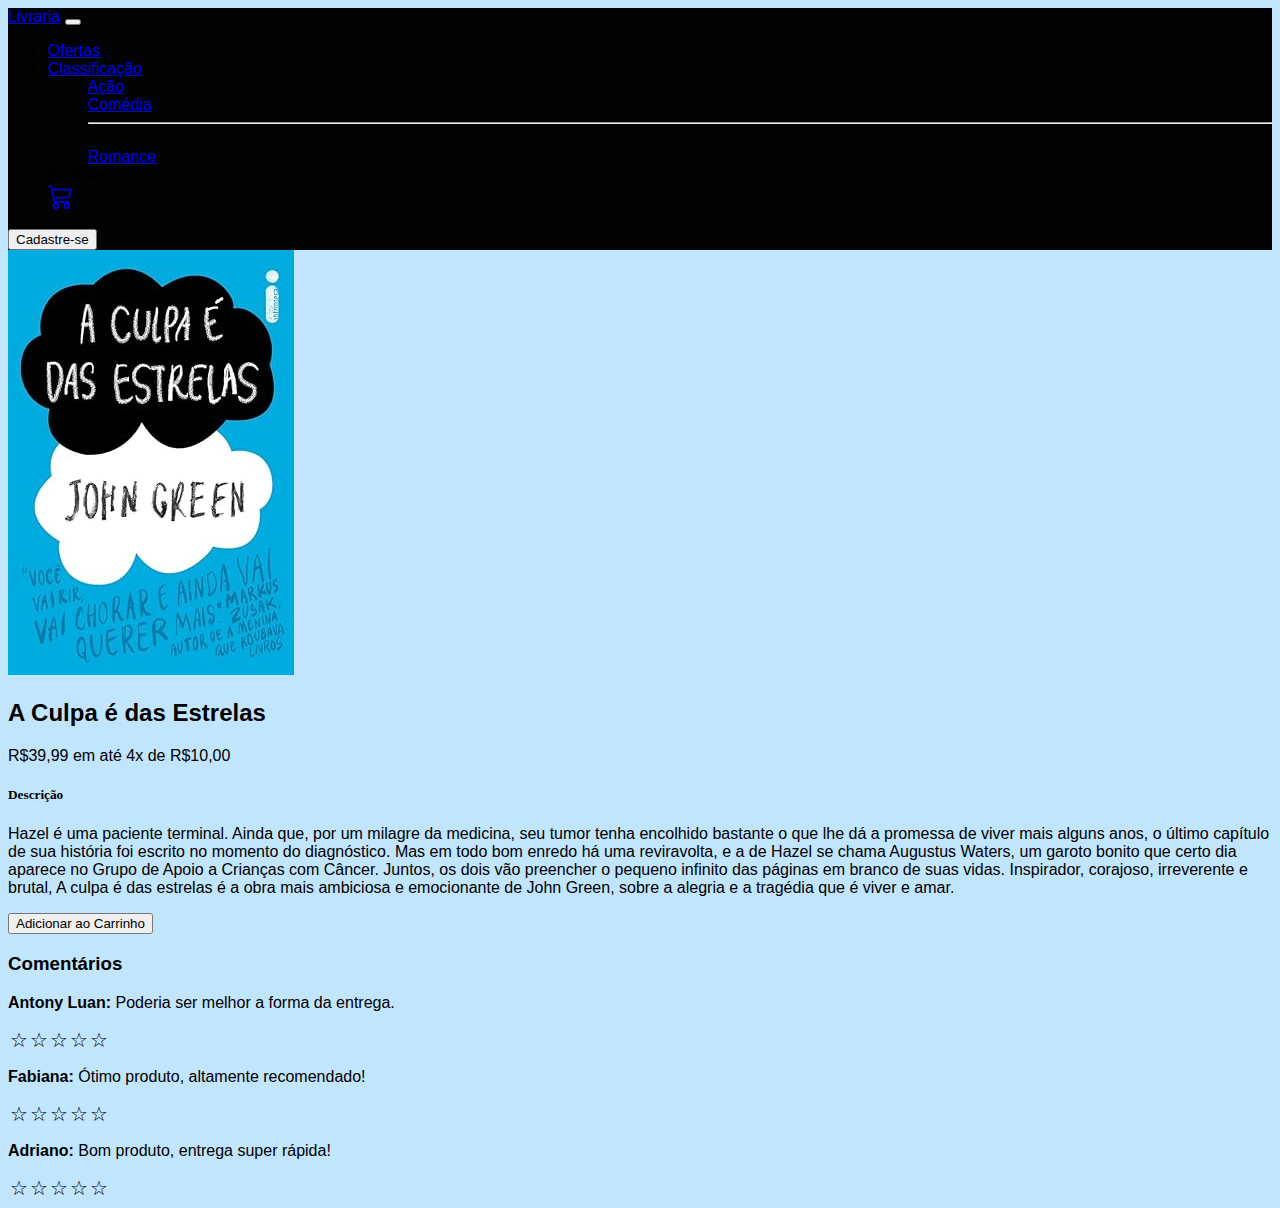
<file: Projeto final/acpde.html>
<!--Detalhe do produto--->
<!doctype html>
<html lang="pt-br">
  <head>
    <meta charset="utf-8">
    <meta name="viewport" content="width=device-width, initial-scale=1">
    <title>Detalhes</title>
    <link rel="stylesheet" href="style.css">
    <link href="https://cdn.jsdelivr.net/npm/bootstrap@5.3.2/dist/css/bootstrap.min.css" rel="stylesheet" integrity="sha384-T3c6CoIi6uLrA9TneNEoa7RxnatzjcDSCmG1MXxSR1GAsXEV/Dwwykc2MPK8M2HN" crossorigin="anonymous">


    <style>
      body {
          background-color: rgb(193, 229, 253);
      }
  </style>
    

<body>
      <!----nav---->
      <nav class="navbar navbar-expand-lg navbar-dark bg-dark">
        <div class="container-fluid">
          <a class="navbar-brand" href="index.html">Livraria</a>
          <button class="navbar-toggler" type="button" data-bs-toggle="collapse" data-bs-target="#navbarSupportedContent" aria-controls="navbarSupportedContent" aria-expanded="false" aria-label="Toggle navigation">
            <span class="navbar-toggler-icon"></span>
          </button>
          <div class="collapse navbar-collapse" id="navbarSupportedContent">
            <ul class="navbar-nav me-auto mb-2 mb-lg-0">
              <li class="nav-item">
                <a class="nav-link active" aria-current="page" href="ofertas.html">Ofertas</a>
              </li>

              <li class="nav-item dropdown">
                <a class="nav-link dropdown-toggle" href="#" role="button" data-bs-toggle="dropdown" aria-expanded="false">
                    Classificação
                </a>

                <ul class="dropdown-menu">
                  <li><a class="dropdown-item" href="ação.html">Ação</a></li>
                  <li><a class="dropdown-item" href="comédia.html">Comédia</a></li>
                  <li><hr class="dropdown-divider"></li>
                  <li><a class="dropdown-item" href="romance.html">Romance</a></li>
                </ul>
              </li>
              <li class="nav-item">
                <a class="nav-link disabled" aria-disabled="true">Biblioteca</a>
              </li>
              <a href="carrinho.html">
                <svg xmlns="http://www.w3.org/2000/svg" width="25" height="25" fill="currentColor" class="bi bi-cart3" viewBox="0 0 16 16">
                  <path d="M0 1.5A.5.5 0 0 1 .5 1H2a.5.5 0 0 1 .485.379L2.89 3H14.5a.5.5 0 0 1 .49.598l-1 5a.5.5 0 0 1-.465.401l-9.397.472L4.415 11H13a.5.5 0 0 1 0 1H4a.5.5 0 0 1-.491-.408L2.01 3.607 1.61 2H.5a.5.5 0 0 1-.5-.5M3.102 4l.84 4.479 9.144-.459L13.89 4H3.102zM5 12a2 2 0 1 0 0 4 2 2 0 0 0 0-4m7 0a2 2 0 1 0 0 4 2 2 0 0 0 0-4m-7 1a1 1 0 1 1 0 2 1 1 0 0 1 0-2m7 0a1 1 0 1 1 0 2 1 1 0 0 1 0-2"/>
                </svg>
              </a>
            </ul>
            <form class="d-flex" role="search">
              <a href="cadastrar.html" role="button"> <button type="button" class="btn btn-outline-success" type="submit">Cadastre-se</button>
              </a>
            </form>
          </div>
        </div>
      </nav>
      
      <!-- Detalhes do Produto -->
    <div class="container mt-5">
        <div class="row">
            <div class="col text-center">
                <img src="img/a culpa é das estrelas.jpg" class="img-fluid" alt="">
            </div>
            <div class="col">
                <h2>A Culpa é das Estrelas</h2>
                <p class="lead">R$39,99 em até 4x de R$10,00</p>
                <h5>Descrição</h5>
                <p>Hazel é uma paciente terminal. Ainda que, por um milagre da medicina, seu tumor tenha encolhido bastante o que lhe dá a promessa de viver mais alguns anos, o último capítulo de sua história foi escrito no momento do diagnóstico.
                  Mas em todo bom enredo há uma reviravolta, e a de Hazel se chama Augustus Waters, um garoto bonito que certo dia aparece no Grupo de Apoio a Crianças com Câncer. Juntos, os dois vão preencher o pequeno infinito das páginas em branco de suas vidas.
                  Inspirador, corajoso, irreverente e brutal, A culpa é das estrelas é a obra mais ambiciosa e emocionante de John Green, sobre a alegria e a tragédia que é viver e amar.</p>
                <a href="carrinho.html">    
                <button type="button" class="btn btn-primary">Adicionar ao Carrinho</button>
                </a>
            </div>
        </div>

        <!-- Seção de Comentários -->
        <div class="mt-5">
            <h3>Comentários</h3>
            <div class="media">
              <p><strong>Antony Luan:</strong> Poderia ser melhor a forma da entrega.</p>
              <div class="rating">
                  <span>☆</span><span>☆</span><span>☆</span><span>☆</span><span>☆</span>
              </div>
            </div>
            <div class="media">
              <p><strong>Fabiana:</strong> Ótimo produto, altamente recomendado!</p>
            <div class="rating">
                <span>☆</span><span>☆</span><span>☆</span><span>☆</span><span>☆</span>
            </div>
            <div class="media">
              <p><strong>Adriano:</strong> Bom produto, entrega super rápida!</p>
            <div class="rating">
                <span>☆</span><span>☆</span><span>☆</span><span>☆</span><span>☆</span>
            </div>
            </div>
        </div>
    </div>
    
     



    <script src="https://cdn.jsdelivr.net/npm/bootstrap@5.3.2/dist/js/bootstrap.bundle.min.js" integrity="sha384-C6RzsynM9kWDrMNeT87bh95OGNyZPhcTNXj1NW7RuBCsyN/o0jlpcV8Qyq46cDfL" crossorigin="anonymous"></script>
  </body>
</html>
</file>
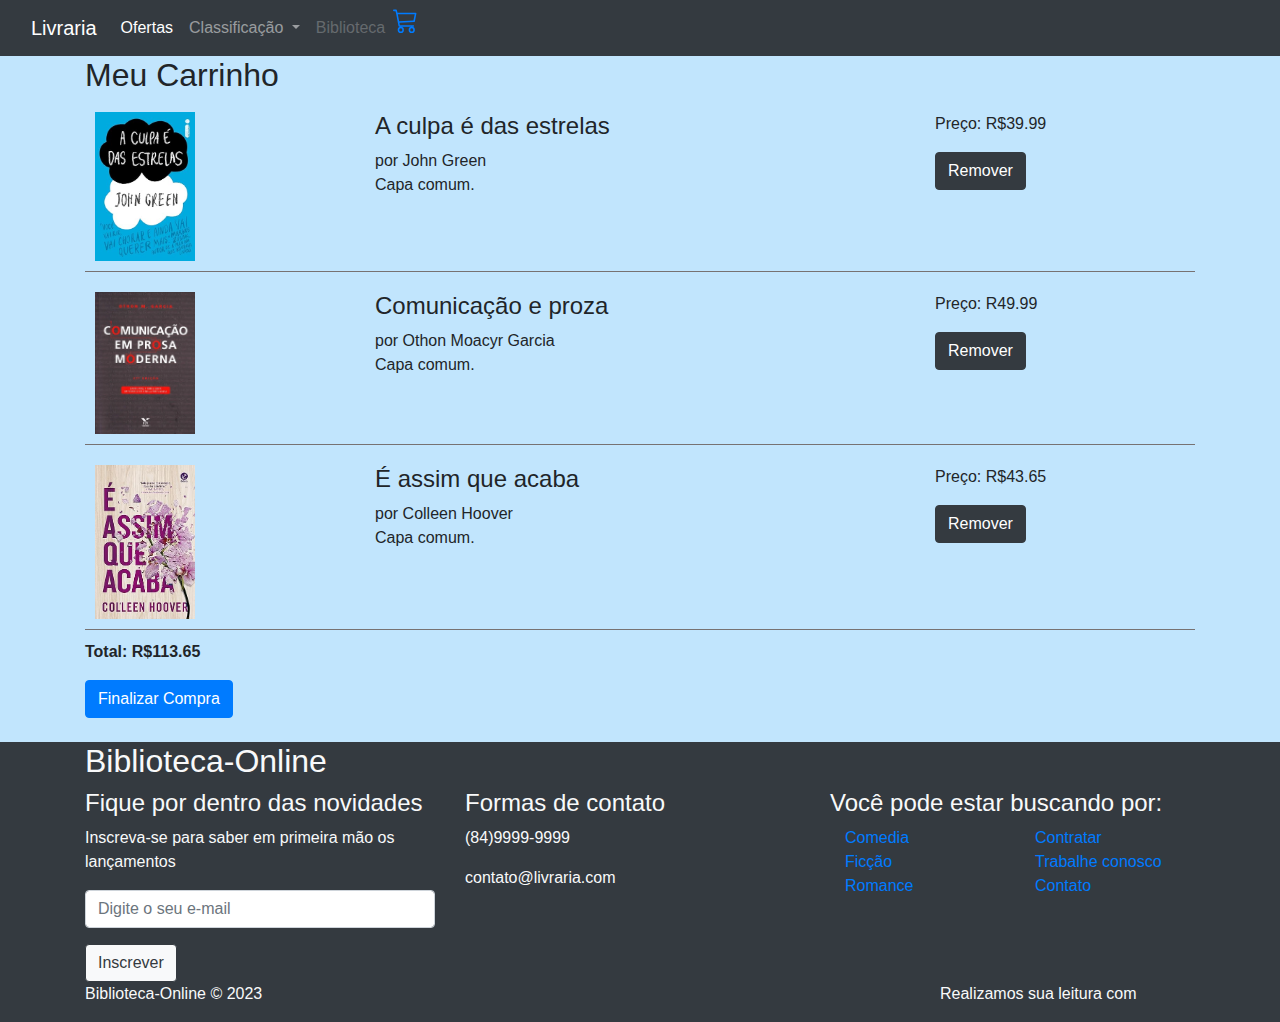
<file: Projeto final/carrinho.html>
<!--carrinho-->
<!DOCTYPE html>
<html lang="en">
<head>
  <meta charset="UTF-8">
  <meta name="viewport" content="width=device-width, initial-scale=1.0">
  <title>Carrinho</title>
  <link rel="stylesheet" href="https://stackpath.bootstrapcdn.com/bootstrap/4.3.1/css/bootstrap.min.css">
  <style>
    body {
          background-color: rgb(193, 229, 253);
      }
    .cart-item {
      border-bottom: 1px solid #777272;
      padding: 10px;
      margin-bottom: 10px;
    }

    .total {
      font-weight: bold;
      margin-top: 10px;
    }

  </style>
</head>
<body>


  <!----nav---->
  <nav class="navbar navbar-expand-lg navbar-dark bg-dark ">
    <div class="container-fluid">
      <a class="navbar-brand" href="index.html">Livraria</a>
      <button class="navbar-toggler" type="button" data-bs-toggle="collapse" data-bs-target="#navbarSupportedContent" aria-controls="navbarSupportedContent" aria-expanded="false" aria-label="Toggle navigation">
        <span class="navbar-toggler-icon"></span>
      </button>
      <div class="collapse navbar-collapse" id="navbarSupportedContent">
        <ul class="navbar-nav me-auto mb-2 mb-lg-0">
          <li class="nav-item">
            <a class="nav-link active" aria-current="page" href="ofertas.html">Ofertas</a>
          </li>

          <li class="nav-item dropdown">
            <a class="nav-link dropdown-toggle" href="#" role="button" data-bs-toggle="dropdown" aria-expanded="false">
                Classificação
            </a>

            <ul class="dropdown-menu">
              <li><a class="dropdown-item" href="ação.html">Ação</a></li>
              <li><a class="dropdown-item" href="comédia.html">Comédia</a></li>
              <li><hr class="dropdown-divider"></li>
              <li><a class="dropdown-item" href="romance.html">Romance</a></li>
            </ul>
          </li>
          <li class="nav-item">
            <a class="nav-link disabled" aria-disabled="true">Biblioteca</a>
          </li>

          <a href="carrinho.html">
            <svg xmlns="http://www.w3.org/2000/svg" width="25" height="25" fill="currentColor" class="bi bi-cart3" viewBox="0 0 16 16">
              <path d="M0 1.5A.5.5 0 0 1 .5 1H2a.5.5 0 0 1 .485.379L2.89 3H14.5a.5.5 0 0 1 .49.598l-1 5a.5.5 0 0 1-.465.401l-9.397.472L4.415 11H13a.5.5 0 0 1 0 1H4a.5.5 0 0 1-.491-.408L2.01 3.607 1.61 2H.5a.5.5 0 0 1-.5-.5M3.102 4l.84 4.479 9.144-.459L13.89 4H3.102zM5 12a2 2 0 1 0 0 4 2 2 0 0 0 0-4m7 0a2 2 0 1 0 0 4 2 2 0 0 0 0-4m-7 1a1 1 0 1 1 0 2 1 1 0 0 1 0-2m7 0a1 1 0 1 1 0 2 1 1 0 0 1 0-2"/>
            </svg>
          </a>
        </ul>
      </div>
    </div>
  </nav>

  <!--cod carrinho--->
  <div class="container">
    <h2>Meu Carrinho</h2>

    <div class="cart-item">
      <div class="row">
        <div class="col-md-3">
          <img src="img/a culpa é das estrelas.jpg" width="100px" alt="Produto 1" class="img-fluid">
        </div>
        <div class="col-md-6">
          <h4>A culpa é das estrelas</h4>
          <p>por John Green
            <br>
            Capa comum.</p>
        </div>
        <div class="col-md-3">
          <p>Preço: R$39.99</p>
          <button type="button" class="btn btn-dark">Remover </button>
        </div>
      </div>
    </div>

    <div class="cart-item">
      <div class="row">
        <div class="col-md-3">
          <img src="img/proza.webp" width="100px" alt="Produto 2" class="img-fluid">
        </div>
        <div class="col-md-6">
          <h4>Comunicação e proza</h4>
          <p>por Othon Moacyr Garcia
            <br>
            Capa comum.</p>
        </div>
        <div class="col-md-3">
          <p>Preço: R49.99</p>
          <button type="button" class="btn btn-dark">Remover</button>
        </div>
      </div>
    </div>

    <div class="cart-item">
      <div class="row">
        <div class="col-md-3">
          <img src="img/é assim que acaba.jpg" width="100px" alt="Produto 2" class="img-fluid">
        </div>
        <div class="col-md-6">
          <h4>É assim que acaba</h4>
          <p>por Colleen Hoover
            <br>
            Capa comum.</p>
        </div>
        <div class="col-md-3">
          <p>Preço: R$43.65</p>
          <button type="button" class="btn btn-dark">Remover</button>
        </div>
      </div>
    </div>

    <div class="total">
      <p>Total: R$113.65</p>
      <a href="finalizar.html">
        <button class="btn btn-primary">Finalizar Compra</button>
      </a>
    </div>
  </div>
  <br>

  <!-- Roda pé -->
  <footer class="container-fluid bg-dark" id="footer">
    <div class="container">
      <div class="row">
        <!-- Roda pé -->
        <div class="col-12" id="footer-top">
          <div class="row justify-content-between">
            <div class="col-4 text-light">
              <h2>
                Biblioteca-Online
              </h2>
            </div>
            <div class="col-4" id="social-icons">
              <i class="bi bi-facebook"></i>
              <i class="bi bi-instagram"></i>
              <i class="bi bi-youtube"></i>
              <i class="bi bi-twitter"></i>
            </div>
          </div>
        </div>
        <!-- detalhes -->
        <div class="col-12" id="footer-details">
          <div class="row">
            <div class="col-12 col-md-4 text-light" id="news-container">
              <h4>Fique por dentro das novidades</h4>
              <p class="secondary-color">
                Inscreva-se para saber em primeira mão os lançamentos
              </p>
              <form>
                <div class="mb-3">
                  <input
                    type="email"
                    class="form-control"
                    placeholder="Digite o seu e-mail"
                  />
                </div>
                <button class="btn btn-dark bg-light text-dark">Inscrever</button>
              </form>
            </div>
            <div class="col-12 col-md-4 text-light" id="contact-container">
              <h4>Formas de contato</h4>
              <p class="secondary-color">(84)9999-9999</p>
              <p class="secondary-color">contato@livraria.com</p>
            </div>
            <div class="col-12 col-md-4 text-light" id="links-container">
              <div class="row">
                <h4>Você pode estar buscando por:</h4>
                <div class="col-6">
                  <ul class="list-unstyled">
                    <li><a href="#" class="secondary-color">Comedia</a></li>
                    <li><a href="#" class="secondary-color">Ficção</a></li>
                    <li><a href="#" class="secondary-color">Romance</a></li>
                  </ul>
                </div>
                <div class="col-6 text-light">
                  <ul class="list-unstyled">
                    <li><a href="#" class="secondary-color">Contratar</a></li>
                    <li>
                      <a href="#" class="secondary-color">Trabalhe conosco</a>
                    </li>
                    <li><a href="#" class="secondary-color">Contato</a></li>
                  </ul>
                </div>
              </div>
            </div>
          </div>
        </div>
        <!--butons -->
        <div class="col-12" id="footer-bottom">
          <div class="row justify-content-between">
            <div class="col-12 col-md-3  text-light">
              <p class="secondary-color">Biblioteca-Online &copy; 2023</p>
            </div>
            <div class="col-12 col-md-3 text-light">
              <p class="secondary-color">
                Realizamos sua leitura com
                <i class="bi bi-heart"></i>
              </p>
            </div>
          </div>
        </div>
      </div>
    </div>
 
  <script src="https://stackpath.bootstrapcdn.com/bootstrap/4.3.1/js/bootstrap.min.js"></script>
</body>
</html>
</file>
<file: style.css>
/**css de vendas**/
.vendas .card{
    display: inline-block;
    padding: 0px;
    margin-left: 50px;
    justify-items: center;
}

.card-img-top{
    height: 15rem;
    width: auto;
}
body {
    font-family: Arial, sans-serif;
}

.rating {
    unicode-bidi: bidi-override;
    direction: rtl;
    font-size: 20px;
    display: inline-block;
}

.rating > span {
    display: inline-block;
    position: relative;
    width: 1em;
}
/**Cometarios animação**/
.rating > span:hover:before,
.rating > span:hover ~ span:before {
    content: "\2605";
    position:absolute;
    color: gold;
}

body {
    background-color:black;
}

.card {
    margin-bottom: 20px;
    box-shadow: 0 4px 8px rgba(0, 0, 0, 0.1);
}

.card-img-top {
    height: 250px;
    object-fit: cover;
}

.card-body {
    text-align: center;
}

.btn-dark {
    width: 100%;
}
.form-label {
    font-weight: bold;
}

.navbar {
    background-color: #030303;
}

.navbar-dark .navbar-toggler-icon {
    border-color:rgb(90, 90, 90);
}

h5 {
    font-family: 'Times New Roman', Times, serif;
}
</file>
<file: Projeto final/style.css>
/**css de vendas**/
.vendas .card{
    display: inline-block;
    padding: 0px;
    margin-left: 50px;
    justify-items: center;
}

.card-img-top{
    height: 15rem;
    width: 50rem;
}
body {
    font-family: Arial, sans-serif;
}

.rating {
    unicode-bidi: bidi-override;
    direction: rtl;
    font-size: 20px;
    display: inline-block;
}

.rating > span {
    display: inline-block;
    position: relative;
    width: 1em;
}
/**Cometarios animação**/
.rating > span:hover:before,
.rating > span:hover ~ span:before {
    content: "\2605";
    position:absolute;
    color: gold;
}

body {
    background-color:black;
}

.card {
    margin-bottom: 20px;
    box-shadow: 0 4px 8px rgba(0, 0, 0, 0.1);
}

.card-img-top {
    height: 250px;
    object-fit: cover;
}

.card-body {
    text-align: center;
}

.btn-dark {
    width: 100%;
}
.form-label {
    font-weight: bold;
}

.navbar {
    background-color: #030303;
}

.navbar-dark .navbar-toggler-icon {
    border-color:rgb(90, 90, 90);
}

h5 {
    font-family: 'Times New Roman', Times, serif;
}
</file>
